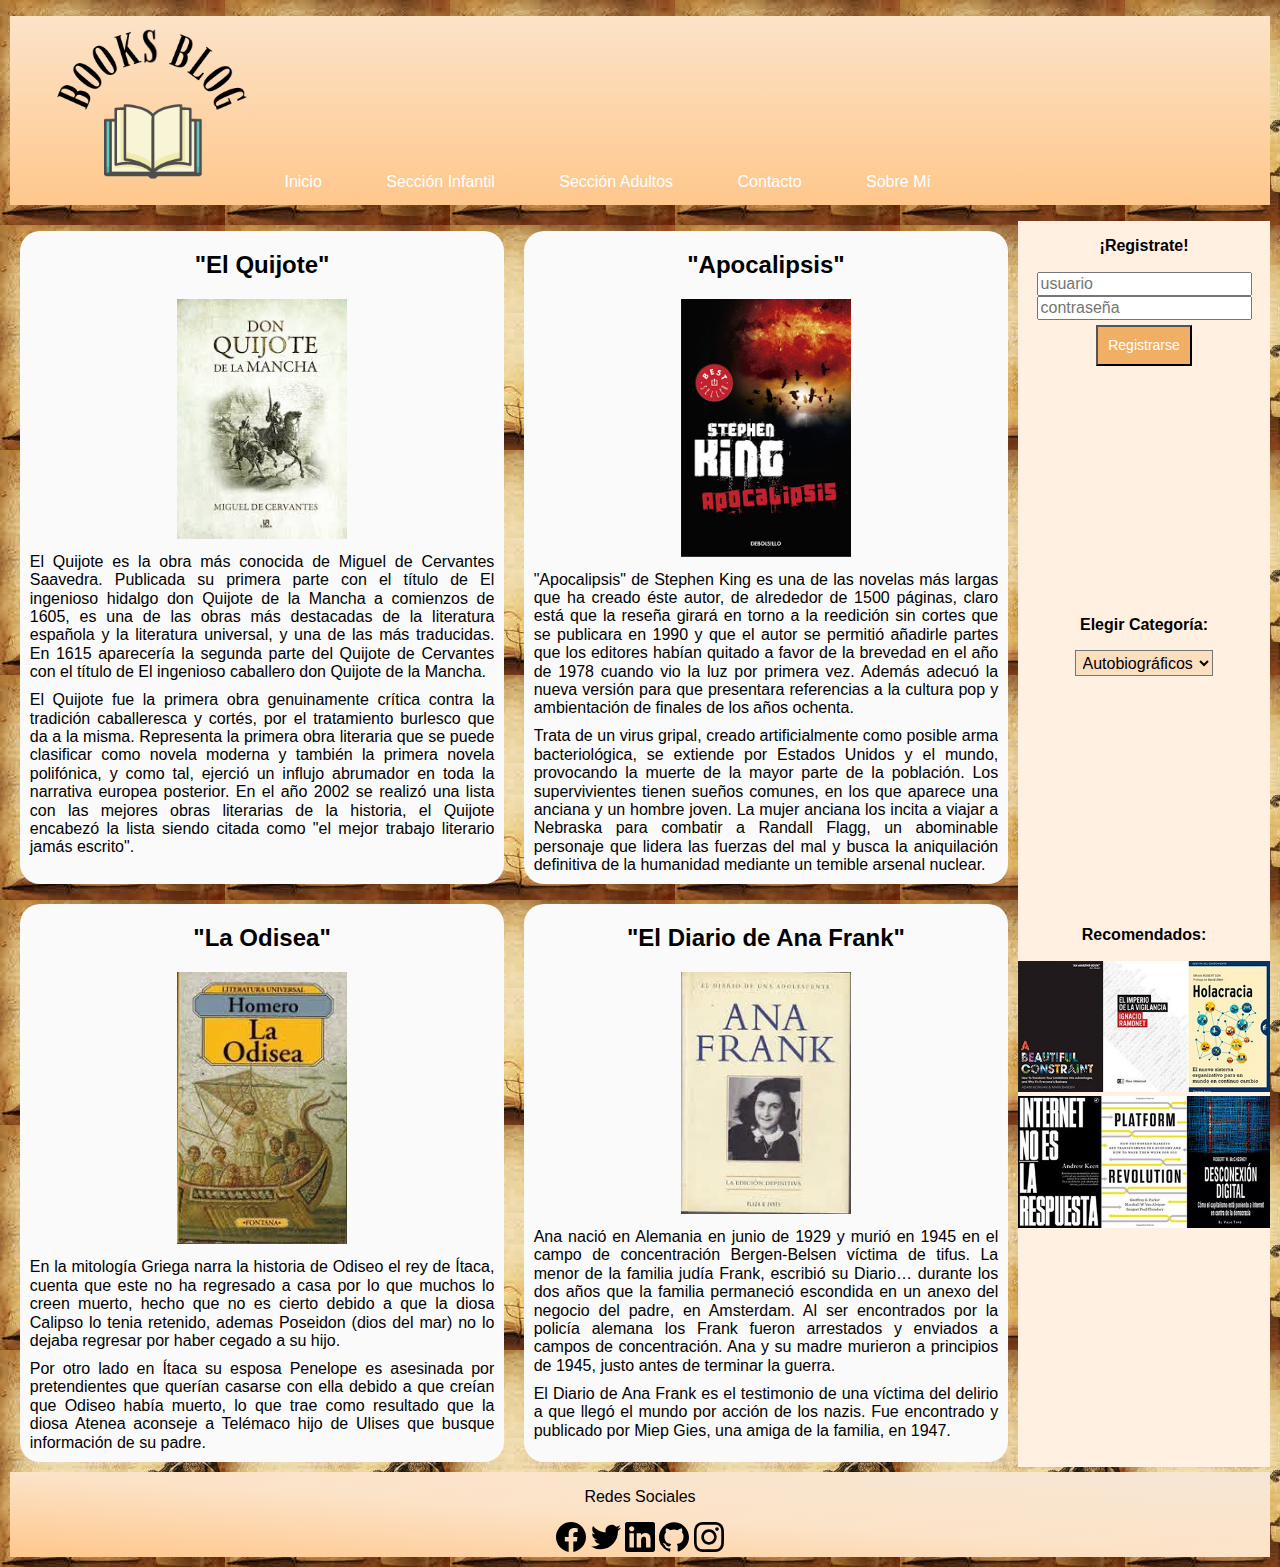
<file: index.html>
<!DOCTYPE html>
<html lang="en">

<head>
    <meta charset="UTF-8">
    <meta name="viewport" content="width=device-width, initial-scale=1.0">
    <title>Blog-Antonio Quesada Cuadrado</title>
    <link rel="stylesheet" href="css/normalize.css">
    <link rel="stylesheet" href="css/estilos.css">
</head>

<body>
    <header>
        <nav>
            <ul>
                <img src="img/pr10diw_diseño1.png" width="200px">
                <li><a href="index.html">Inicio</a></li>
                <li><a href="#">Sección Infantil</a></li>
                <li><a href="#">Sección Adultos</a></li>
                <li><a href="contacto.html">Contacto</a></li>
                <li><a href="sobremi.html">Sobre Mí</a></li>
            </ul>
        </nav>
    </header>
    <div class="contenido">
        <main class="paginaPrincipal">
            <article>
                <h2>"El Quijote"</h2>
                <img src="img/elquijote.jfif" width="170px">
                <p>El Quijote es la obra más conocida de Miguel de Cervantes Saavedra. Publicada su primera parte con el
                    título de El ingenioso hidalgo don Quijote de la Mancha a comienzos de 1605, es una de las obras más
                    destacadas de la literatura española y la literatura universal, y una de las más traducidas. En 1615
                    aparecería la segunda parte del Quijote de Cervantes con el título de El ingenioso caballero don
                    Quijote de la Mancha.</p>
                <p>El Quijote fue la primera obra genuinamente crítica contra la tradición caballeresca y cortés, por el
                    tratamiento burlesco que da a la misma. Representa la primera obra literaria que se puede clasificar
                    como novela moderna y también la primera novela polifónica, y como tal, ejerció un influjo abrumador
                    en toda la narrativa europea posterior. En el año 2002 se realizó una lista con las mejores obras
                    literarias de la historia, el Quijote encabezó la lista siendo citada como "el mejor trabajo
                    literario jamás escrito". </p>
            </article>
            <article>
                <h2>"Apocalipsis"</h2>
                <img src="img/apocalipsis.jpeg" width="170px">
                <p>"Apocalipsis" de Stephen King es una de las novelas más largas que ha creado éste autor, de alrededor
                    de 1500 páginas, claro está que la reseña girará en torno a la reedición sin cortes que se publicara
                    en 1990 y que el autor se permitió añadirle partes que los editores habían quitado a favor de la
                    brevedad en el año de 1978 cuando vio la luz por primera vez. Además adecuó la nueva versión para
                    que presentara referencias a la cultura pop y ambientación de finales de los años ochenta.</p>
                <p>Trata de un virus gripal, creado artificialmente como posible arma bacteriológica, se extiende por
                    Estados Unidos y el mundo, provocando la muerte de la mayor parte de la población. Los
                    supervivientes tienen sueños comunes, en los que aparece una anciana y un hombre joven. La mujer
                    anciana los incita a viajar a Nebraska para combatir a Randall Flagg, un abominable personaje que
                    lidera las fuerzas del mal y busca la aniquilación definitiva de la humanidad mediante un temible
                    arsenal nuclear.</p>
            </article>
            <article>
                <h2>"La Odisea"</h2>
                <img src="img/laodisea.jpg" width="170px">
                <p>En la mitología Griega narra la historia de Odiseo el rey de Ítaca, cuenta que este no ha regresado a
                    casa por lo que muchos lo creen muerto, hecho que no es cierto debido a que la diosa Calipso lo
                    tenia retenido, ademas Poseidon (dios del mar) no lo dejaba regresar por haber cegado a su hijo.</p>
                <p>Por otro lado en Ítaca su esposa Penelope es asesinada por pretendientes que querían casarse con ella
                    debido a que creían que Odiseo había muerto, lo que trae como resultado que la diosa Atenea aconseje
                    a Telémaco hijo de Ulises que busque información de su padre.</p>
            </article>
            <article>
                <h2>"El Diario de Ana Frank"</h2>
                <img src="img/diarioanafrank.jpg" width="170px">
                <p>Ana nació en Alemania en junio de 1929 y murió en 1945 en el campo de concentración Bergen-Belsen
                    víctima de tifus. La menor de la familia judía Frank, escribió su Diario… durante los dos años que
                    la familia permaneció escondida en un anexo del negocio del padre, en Amsterdam. Al ser encontrados
                    por la policía alemana los Frank fueron arrestados y enviados a campos de concentración. Ana y su
                    madre murieron a principios de 1945, justo antes de terminar la guerra.</p>
                <p>El Diario de Ana Frank es el testimonio de una víctima del delirio a que llegó el mundo por acción de
                    los nazis. Fue encontrado y publicado por Miep Gies, una amiga de la familia, en 1947.</p>
            </article>
        </main>
        <aside>
            <section class="login">
                <p>¡Registrate!</p>
                <form>
                    <input type="text" id="login" placeholder="usuario"></label>
                    <input type="password" id="psw" placeholder="contraseña"></label>
                    <button type="submit">Registrarse</button>
                </form>
            </section>
            <section class="categorias">
                <form>
                    <p>Elegir Categoría:</p>
                    <select id="categorias">
                        <option value="autobiograficos">Autobiográficos</option>
                        <option value="científicos">Científicos</option>
                        <option value="aventuras">Aventuras</option>
                        <option value="cuentos">Cuentos</option>
                        <option value="humor">Humor</option>
                        <option value="deporte">Deporte</option>
                        <option value="suspense">Suspense</option>
                        <option value="historica">Histórica</option>
                        <option value="novelas">Novelas</option>
                    </select>
                </form>
            </section>
            <section class="recomendados">
                <p>Recomendados:</p>
                <img src="img/publicidad1.jpg">
                <img src="img/publicidad2.jpg">
            </section>
        </aside>
    </div>

    <footer>
        <p>Redes Sociales</p>
        <a href="https://www.facebook.com"><img src="img/facebook.svg" width="30px"></a>
        <a href="https://www.twitter.com"><img src="img/twitter.svg" width="30px"></a>
        <a href="https://www.linkedin.com"><img src="img/linkedin.svg" width="30px"></a>
        <a href="https://www.github.com"><img src="img/github.svg" width="30px"></a>
        <a href="https://www.instagram.com"><img src="img/instagram.svg" width="30px"></a>
    </footer>
</body>

</html>
</file>
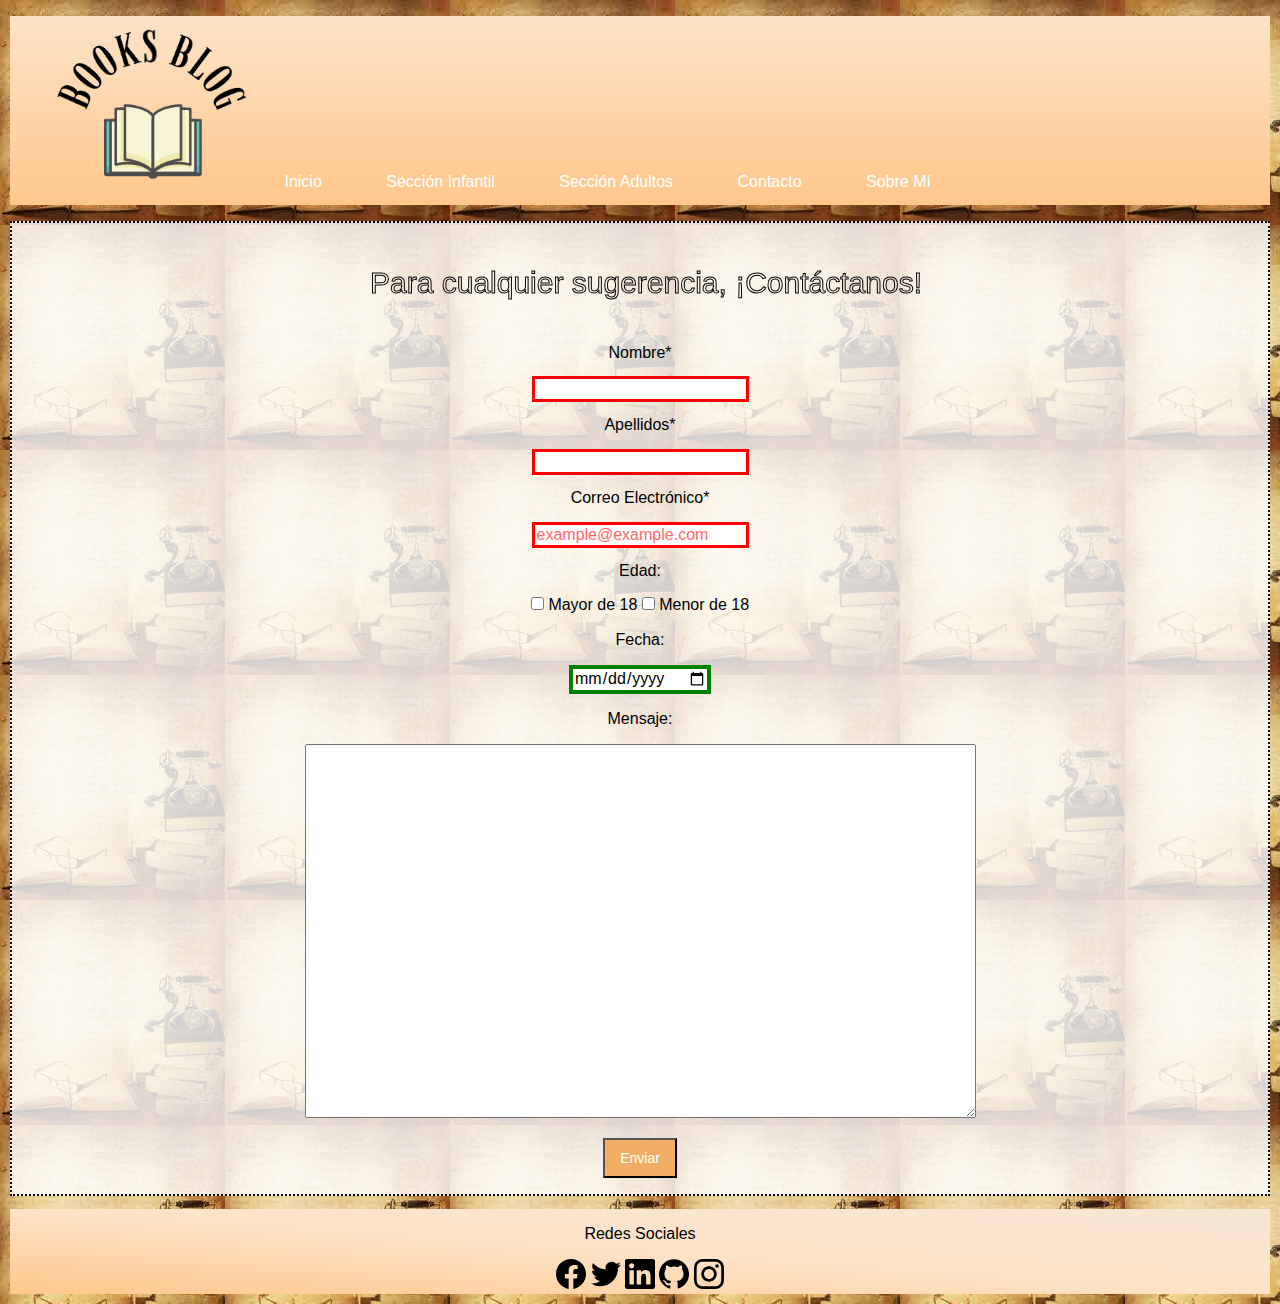
<file: contacto.html>
<!DOCTYPE html>
<html lang="en">

<head>
    <meta charset="UTF-8">
    <meta name="viewport" content="width=device-width, initial-scale=1.0">
    <title>Contacto-Antonio Quesada Cuadrado</title>
    <link rel="stylesheet" href="css/normalize.css">
    <link rel="stylesheet" href="css/estilos.css">
</head>

<body>
    <header>
        <nav>
            <ul>
                <img src="img/pr10diw_diseño1.png" width="200px">
                <li><a href="index.html">Inicio</a></li>
                <li><a href="#">Sección Infantil</a></li>
                <li><a href="#">Sección Adultos</a></li>
                <li><a href="contacto.html">Contacto</a></li>
                <li><a href="sobremi.html">Sobre Mí</a></li>
            </ul>
        </nav>
    </header>

    <main>
        <form class="formularioContacto">
            <canvas id="micanvas" width="560" height="100"></canvas>
            <script src="js/canvas.js"></script>
            <p>Nombre*</p>
            <input type="text" id="nombre" pattern="[a-zA-ZáéíóúÁÉÍÓÚ ,.'-]{2,50}" required>
            <p>Apellidos*</p>
            <input type="text" id="apellidos" pattern="[a-zA-ZáéíóúÁÉÍÓÚ ,.'-]{2,100}" required>
            <p>Correo Electrónico*</p>
            <input type="email" id="correo" placeholder="example@example.com" required>
            <p>Edad:</p>
            <input type="checkbox" name="input" id="Check me">
            <label for="Check me">Mayor de 18</label>
            <input type="checkbox" name="input" id="Check me">
            <label for="Check me">Menor de 18</label>
            <p>Fecha:</p>
            <input type="date">
            <p>Mensaje:</p>
            <textarea name="" id="mensaje" cols="70" rows="20"></textarea>
            <p><button>Enviar</button></p>
        </form>
    </main>

    <footer>
        <p>Redes Sociales</p>
        <a href="https://www.facebook.com"><img src="img/facebook.svg" width="30px"></a>
        <a href="https://www.twitter.com"><img src="img/twitter.svg" width="30px"></a>
        <a href="https://www.linkedin.com"><img src="img/linkedin.svg" width="30px"></a>
        <a href="https://www.github.com"><img src="img/github.svg" width="30px"></a>
        <a href="https://www.instagram.com"><img src="img/instagram.svg" width="30px"></a>
    </footer>
</body>

</html>
</file>
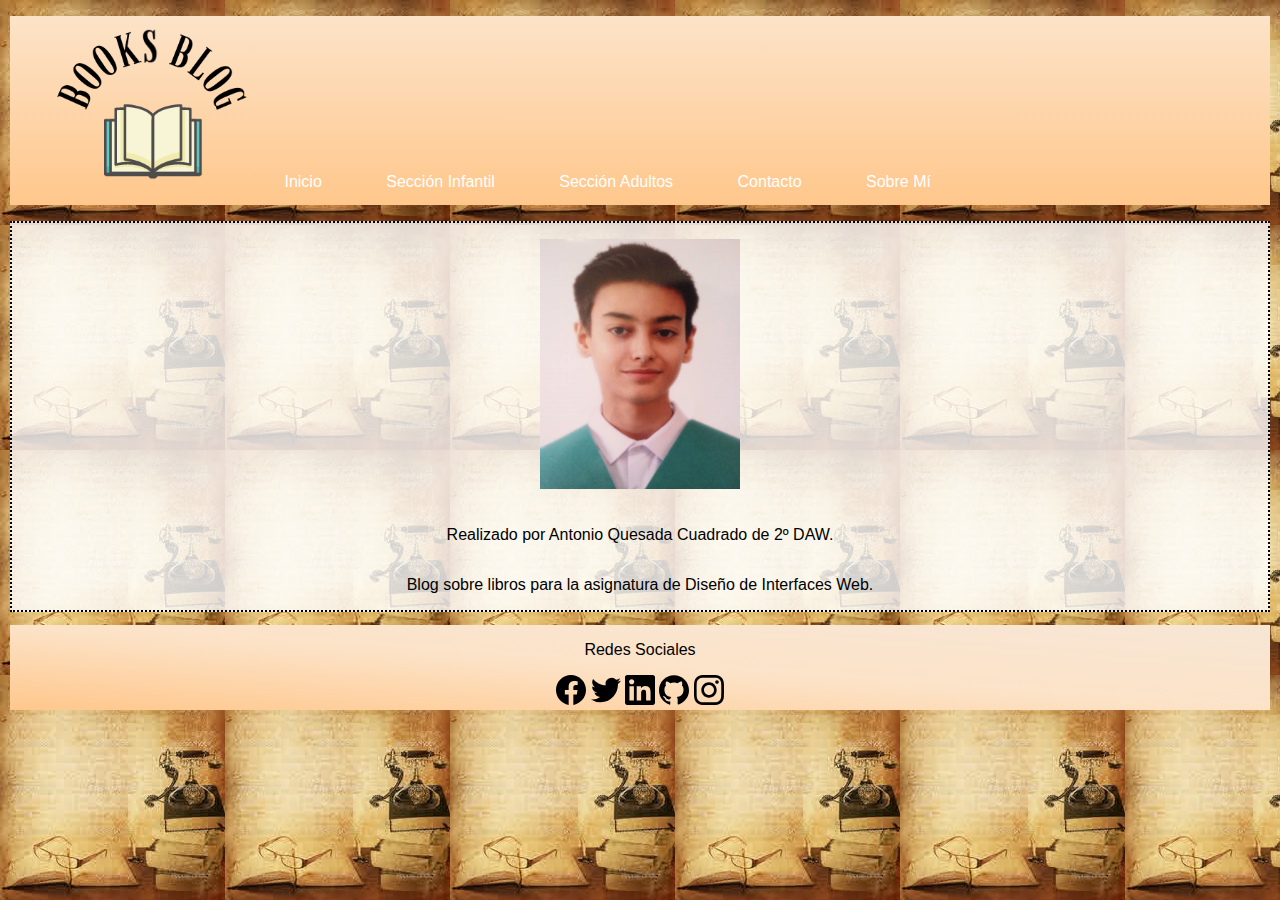
<file: sobremi.html>
<!DOCTYPE html>
<html lang="en">

<head>
    <meta charset="UTF-8">
    <meta name="viewport" content="width=device-width, initial-scale=1.0">
    <title>Sobre Mí-Antonio Quesada Cuadrado</title>
    <link rel="stylesheet" href="css/normalize.css">
    <link rel="stylesheet" href="css/estilos.css">
</head>

<body>
    <header>
        <nav>
            <ul>
                <img src="img/pr10diw_diseño1.png" width="200px">
                <li><a href="index.html">Inicio</a></li>
                <li><a href="#">Sección Infantil</a></li>
                <li><a href="#">Sección Adultos</a></li>
                <li><a href="contacto.html">Contacto</a></li>
                <li><a href="sobremi.html">Sobre Mí</a></li>
            </ul>
        </nav>
    </header>
    <main class="sobremi">
        <p><img src="img/mifoto.jpg" width="200px" height="250px"></p>
        <p>Realizado por Antonio Quesada Cuadrado de 2º DAW.
        <p>Blog sobre libros para la asignatura de Diseño de Interfaces Web.</p>
    </main>

    <footer>
        <p>Redes Sociales</p>
        <a href="https://www.facebook.com"><img src="img/facebook.svg" width="30px"></a>
        <a href="https://www.twitter.com"><img src="img/twitter.svg" width="30px"></a>
        <a href="https://www.linkedin.com"><img src="img/linkedin.svg" width="30px"></a>
        <a href="https://www.github.com"><img src="img/github.svg" width="30px"></a>
        <a href="https://www.instagram.com"><img src="img/instagram.svg" width="30px"></a>
    </footer>
</body>

</html>
</file>
<file: css/estilos.css>
body {
    margin: 10px;
    font-family: Arial, Helvetica, sans-serif;
    font-size: 16px; 
    background-image: url("../img/fondo.jpg");
}


/*HEADER Y NAV*/
header {
    background-image: linear-gradient(to top, #ffc78c,#fce3c8);
}

nav a {
    text-decoration: none;
}

nav > ul > li {
    display: inline-block;
}

nav li {
    padding: 14px;
}

nav ul li a {
    color: white;
    padding: 14px 16px;
}

nav ul li:hover {
    transition-duration: 0.75s;
    background-color: black;
    padding: 14px 16px;
}


/*CONTENIDO ARTÍCULOS*/
.contenido {
    display: grid;
    grid-template-columns: 4fr 1fr;
} 

.paginaPrincipal {
    display: grid;
    grid-template-columns: repeat(2,1fr);
    grid-column-gap: 20px;
    grid-row-gap: 20px;
    margin: 1%;
}

article {
    border-radius: 20px;
    border-color: rgb(250, 243, 243);
    text-align: center;
    background-color: #fafafa;
}

article img:hover {
    transform:scale(1.1);
    filter: drop-shadow(7px 7px 3px gray);
    margin-bottom: 1%;
}

article p {
    margin: 2%;
    text-align: justify;
}


/*ASIDE*/
aside {
    display: grid;
    margin-bottom: 2%;
    background-color: #FFF0E2;
}

aside p {
    text-align: center;
    font-weight: bold;
}

.login form {
    display: grid;
    justify-items: center;
}

@keyframes animacionbotonLogin {
    from {background-color: #f0af65; }
    to {background-color: #f19f40;  box-shadow: 2px 2px 5px black;}
} 

.login button {
    color: white;
    font-size: 14px;
    padding: 10px 10px;
    margin-top: 2%;
    background-color:  #f0af65;
    animation-name: animacionbotonLogin; 
    animation-duration: 1s;
    animation-iteration-count: infinite;
}

.categorias form {
    display: grid;
    justify-items: center;
}

#categorias {
    padding: 1%;
    background-color: #fcdfbf;
}

.recomendados img {
    width: 100%;
}   


/*FOOTER*/
footer {
    display: inline-block;
    width: 100%; 
    text-align: center;
    background-image: linear-gradient(to right top, #ffc78c,#fce3c8,#f7e6d5);
}

footer p {
    text-align: center;
}

footer img:hover {
    transform: rotate(-25deg);
} 


/*FORMULARIO CONTACTO.HTML*/
.formularioContacto button {
    background-color: #f0af65; 
    padding: 10px 15px;
    text-align: center;
    font-size: 14px;
    color: white;
}

.formularioContacto {
    border-style: dotted;
    border-width: 2px;
    background-color: rgba(255, 255, 255, 0.8);
    margin-bottom: 1%;  
    text-align: center;
}

.formularioContacto input:valid {
    border: 4px solid green;
}

.formularioContacto input:required:invalid {
    border: 1px solid red;
    box-shadow: 0 0 0px 2px red; 
}

.formularioContacto input[type="checkbox"]:checked {
    box-shadow: 0 0 0 3px green;
}

.formularioContacto input::placeholder {
    color: rgb(255, 103, 103);
}

.formularioContacto textarea:focus {
    box-shadow: 0 0 2px 3px black; 
}


/*SOBREMI.HTML*/
.sobremi {
    display: grid;
    text-align: center;
    border-style: dotted;
    border-width: 2px;
    background-color: rgba(255, 255, 255, 0.8);
    margin-bottom: 1%;  
}
</file>
